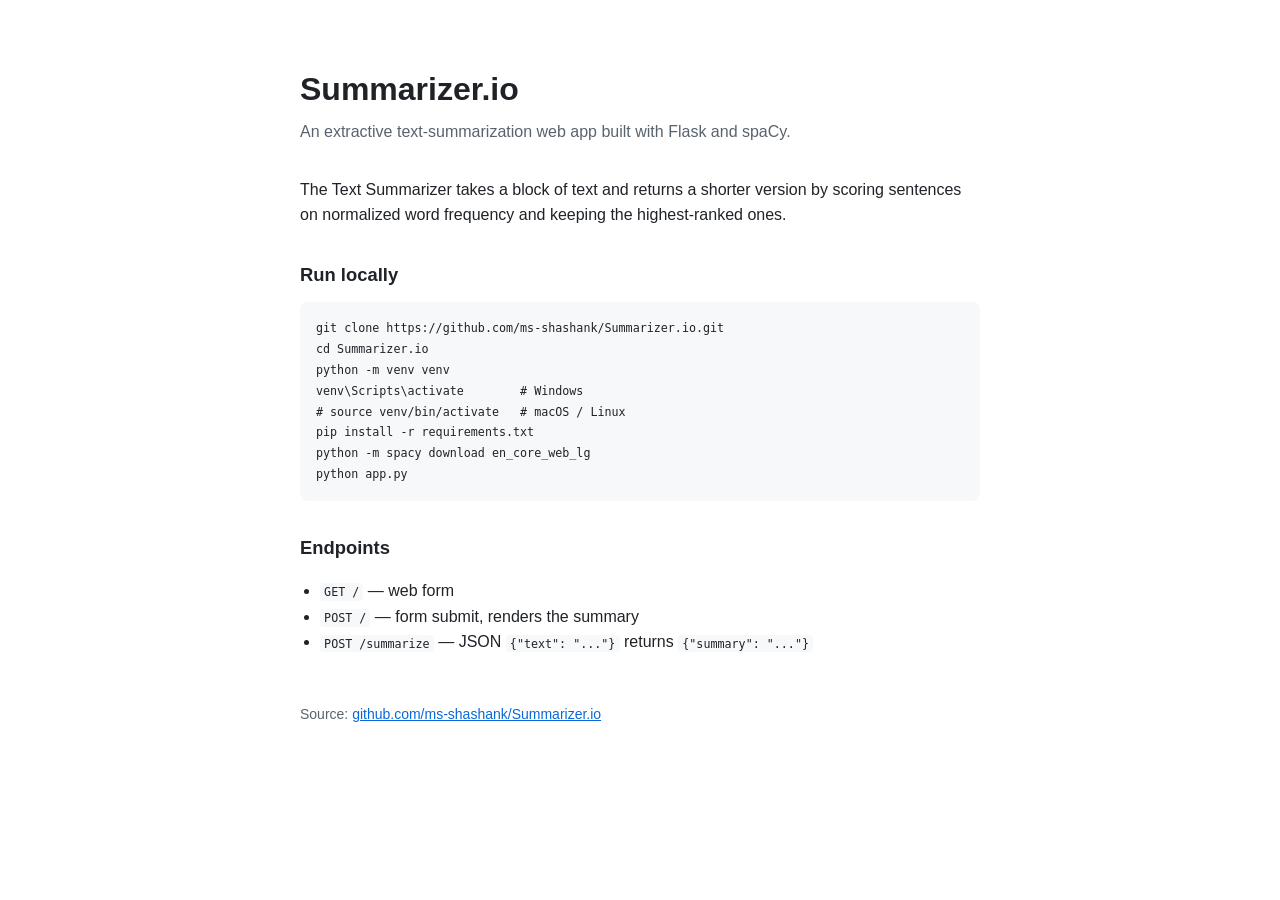
<file: docs/index.html>
<!DOCTYPE html>
<html lang="en">
<head>
  <meta charset="utf-8">
  <meta name="viewport" content="width=device-width, initial-scale=1">
  <title>Summarizer.io — Text Summarizer</title>
  <style>
    :root { color-scheme: light dark; }
    * { box-sizing: border-box; }
    body {
      margin: 0;
      font-family: -apple-system, BlinkMacSystemFont, "Segoe UI", Roboto, Helvetica, Arial, sans-serif;
      line-height: 1.6;
      color: #1f2328;
      background: #ffffff;
    }
    main { max-width: 720px; margin: 0 auto; padding: 4rem 1.25rem; }
    h1 { font-size: 2rem; margin: 0 0 0.25rem; }
    .tagline { color: #59636e; margin: 0 0 2rem; }
    h2 { font-size: 1.15rem; margin: 2rem 0 0.5rem; }
    ul { padding-left: 1.25rem; }
    code {
      background: #f6f8fa;
      padding: 0.15em 0.35em;
      border-radius: 4px;
      font-size: 0.9em;
    }
    pre {
      background: #f6f8fa;
      padding: 1rem;
      border-radius: 8px;
      overflow-x: auto;
    }
    pre code { background: none; padding: 0; }
    a { color: #0969da; }
    footer { margin-top: 3rem; color: #59636e; font-size: 0.875rem; }
    @media (prefers-color-scheme: dark) {
      body { color: #e6edf3; background: #0d1117; }
      .tagline, footer { color: #9198a1; }
      code, pre { background: #161b22; }
      a { color: #4493f8; }
    }
  </style>
</head>
<body>
  <main>
    <h1>Summarizer.io</h1>
    <p class="tagline">An extractive text-summarization web app built with Flask and spaCy.</p>

    <p>
      The Text Summarizer takes a block of text and returns a shorter version by scoring
      sentences on normalized word frequency and keeping the highest-ranked ones.
    </p>

    <h2>Run locally</h2>
    <pre><code>git clone https://github.com/ms-shashank/Summarizer.io.git
cd Summarizer.io
python -m venv venv
venv\Scripts\activate        # Windows
# source venv/bin/activate   # macOS / Linux
pip install -r requirements.txt
python -m spacy download en_core_web_lg
python app.py</code></pre>

    <h2>Endpoints</h2>
    <ul>
      <li><code>GET /</code> — web form</li>
      <li><code>POST /</code> — form submit, renders the summary</li>
      <li><code>POST /summarize</code> — JSON <code>{"text": "..."}</code> returns <code>{"summary": "..."}</code></li>
    </ul>

    <footer>
      Source: <a href="https://github.com/ms-shashank/Summarizer.io">github.com/ms-shashank/Summarizer.io</a>
    </footer>
  </main>
</body>
</html>
</file>
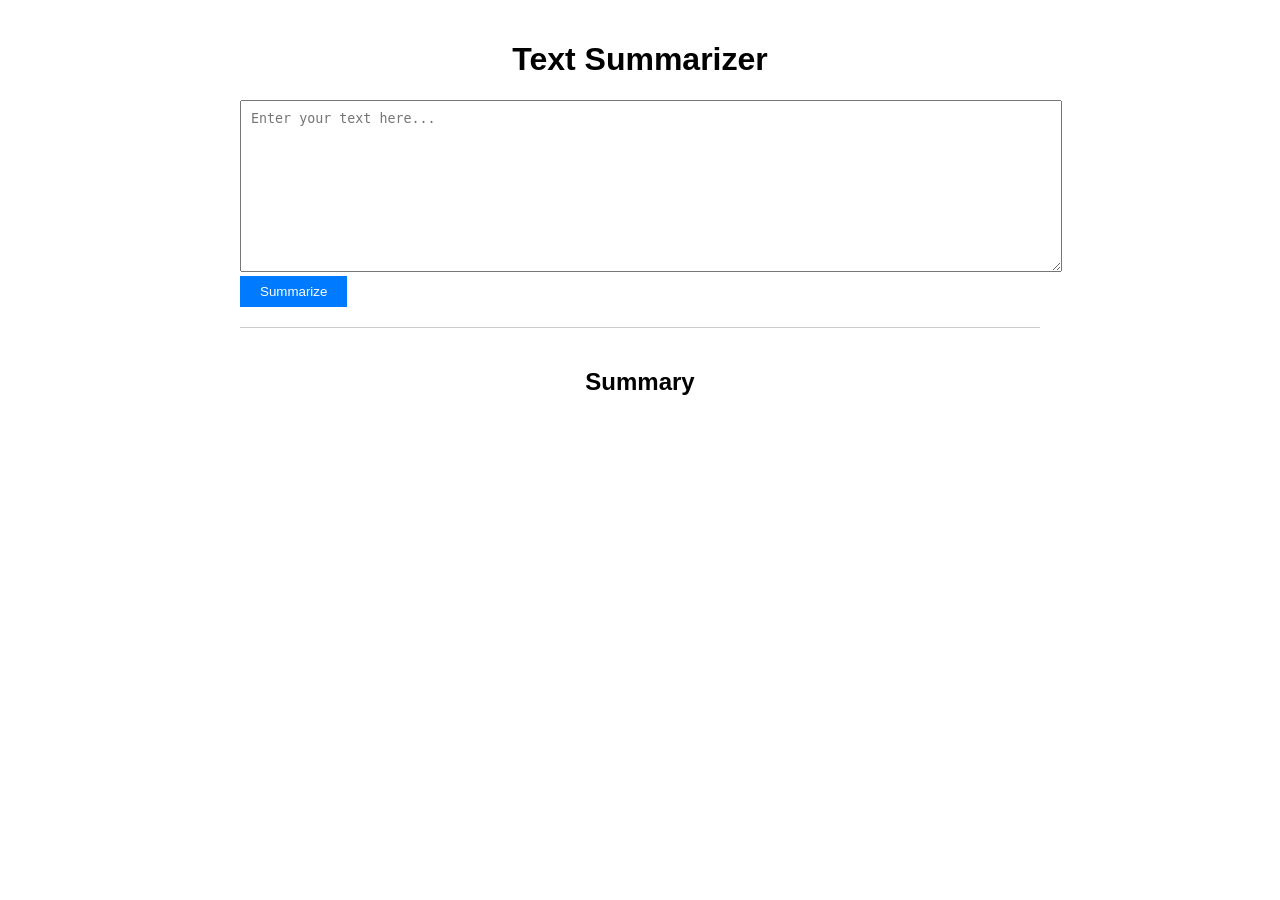
<file: templates/index.html>
<!DOCTYPE html>
<html>
<head>
    <title>Text Summarizer</title>
    <link rel="stylesheet" type="text/css" href="/static/styles.css">
<!--    <link rel="stylesheet" type="text/css" href="/styles.css">-->
<!--    <link rel="stylesheet" type="text/css" href="{{ url_for('static', filename='/styles.css') }}">-->
</head>
<body>
    <div class="container">
        <h1>Text Summarizer</h1>
        <div class="input-container">
            <textarea id="inputText" name = "inputText" placeholder="Enter your text here..."></textarea>
            <button id="summarizeButton">Summarize</button>
        </div>
        <div class="output-container">
            <h2>Summary</h2>
            <p id="summaryOutput"></p>
        </div>
    </div>
    <script src="/static/script.js"></script>
</body>
</html>
</file>
<file: static/styles.css>
body {
    font-family: Arial, sans-serif;
    margin: 0;
    padding: 0;
}

.container {
    max-width: 800px;
    margin: auto;
    padding: 20px;
}

.input-container {
    margin-bottom: 20px;
}

textarea {
    width: 100%;
    height: 150px;
    padding: 10px;
}

button {
    padding: 8px 20px;
    background-color: #007bff;
    color: white;
    border: none;
    cursor: pointer;
}

.output-container {
    border-top: 1px solid #ccc;
    padding-top: 20px;
}

h1, h2 {
    text-align: center;
}

#summaryOutput {
    white-space: pre-line;
}
</file>
